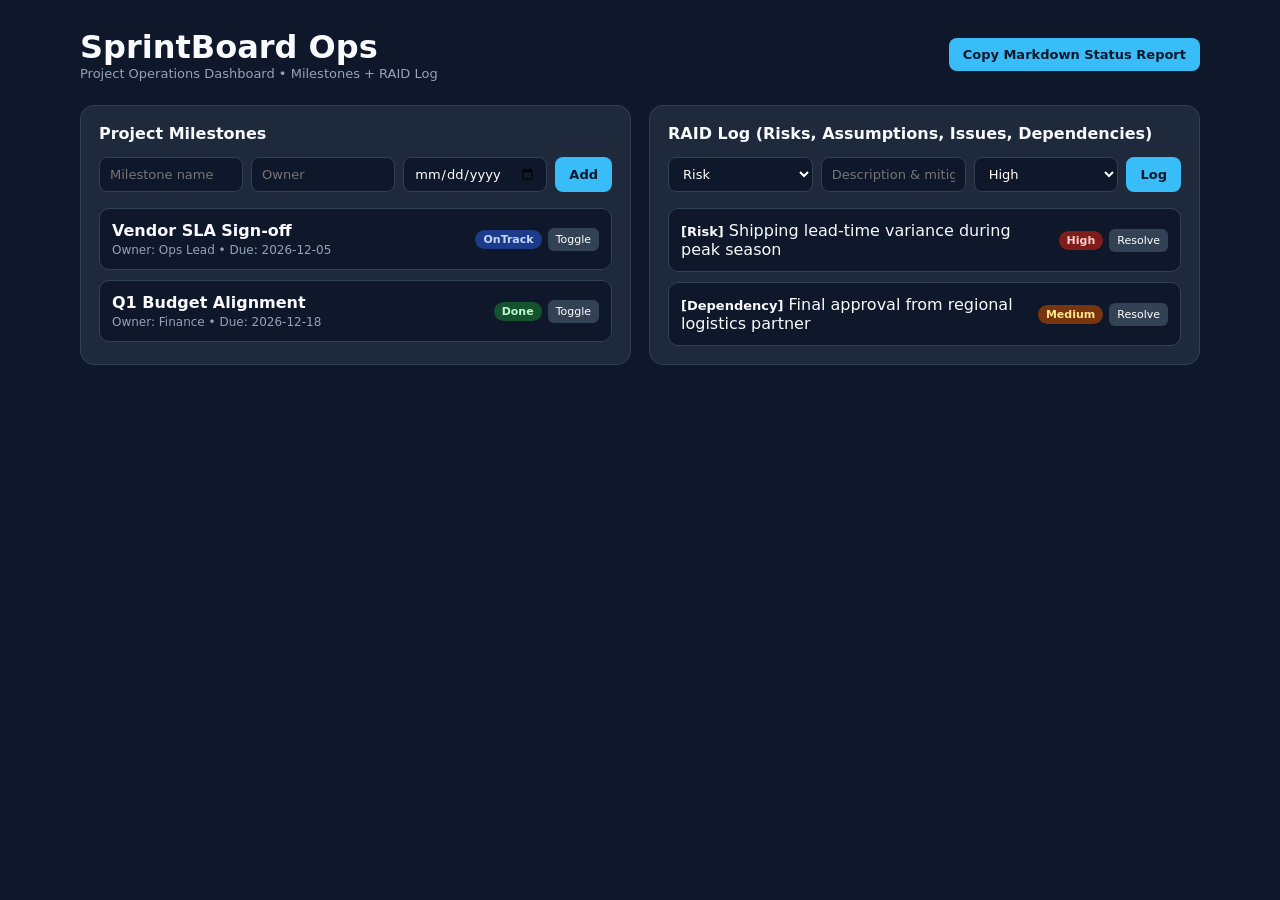
<file: index.html>
<!DOCTYPE html>
<html lang="en">
<head>
  <meta charset="UTF-8" />
  <meta name="viewport" content="width=device-width, initial-scale=1.0" />
  <title>SprintBoard Ops — Project Milestones & RAID Log</title>
  <link rel="stylesheet" href="styles.css" />
</head>
<body>
  <div class="container">
    <header>
      <div>
        <h1>SprintBoard Ops</h1>
        <p>Project Operations Dashboard &bull; Milestones + RAID Log</p>
      </div>
      <button class="btn primary" id="exportMdBtn">Copy Markdown Status Report</button>
    </header>

    <div class="grid">
      <section class="panel">
        <h2>Project Milestones</h2>
        <form id="msForm" class="inline-form">
          <input id="msTitle" placeholder="Milestone name" required />
          <input id="msOwner" placeholder="Owner" required />
          <input id="msDue" type="date" required />
          <button class="btn primary" type="submit">Add</button>
        </form>
        <div id="msList" class="list"></div>
      </section>

      <section class="panel">
        <h2>RAID Log (Risks, Assumptions, Issues, Dependencies)</h2>
        <form id="raidForm" class="inline-form">
          <select id="raidType">
            <option>Risk</option>
            <option>Assumption</option>
            <option>Issue</option>
            <option>Dependency</option>
          </select>
          <input id="raidDesc" placeholder="Description & mitigation" required />
          <select id="raidSeverity">
            <option>High</option>
            <option>Medium</option>
            <option>Low</option>
          </select>
          <button class="btn primary" type="submit">Log</button>
        </form>
        <div id="raidList" class="list"></div>
      </section>
    </div>
  </div>
  <script src="app.js"></script>
</body>
</html>
</file>
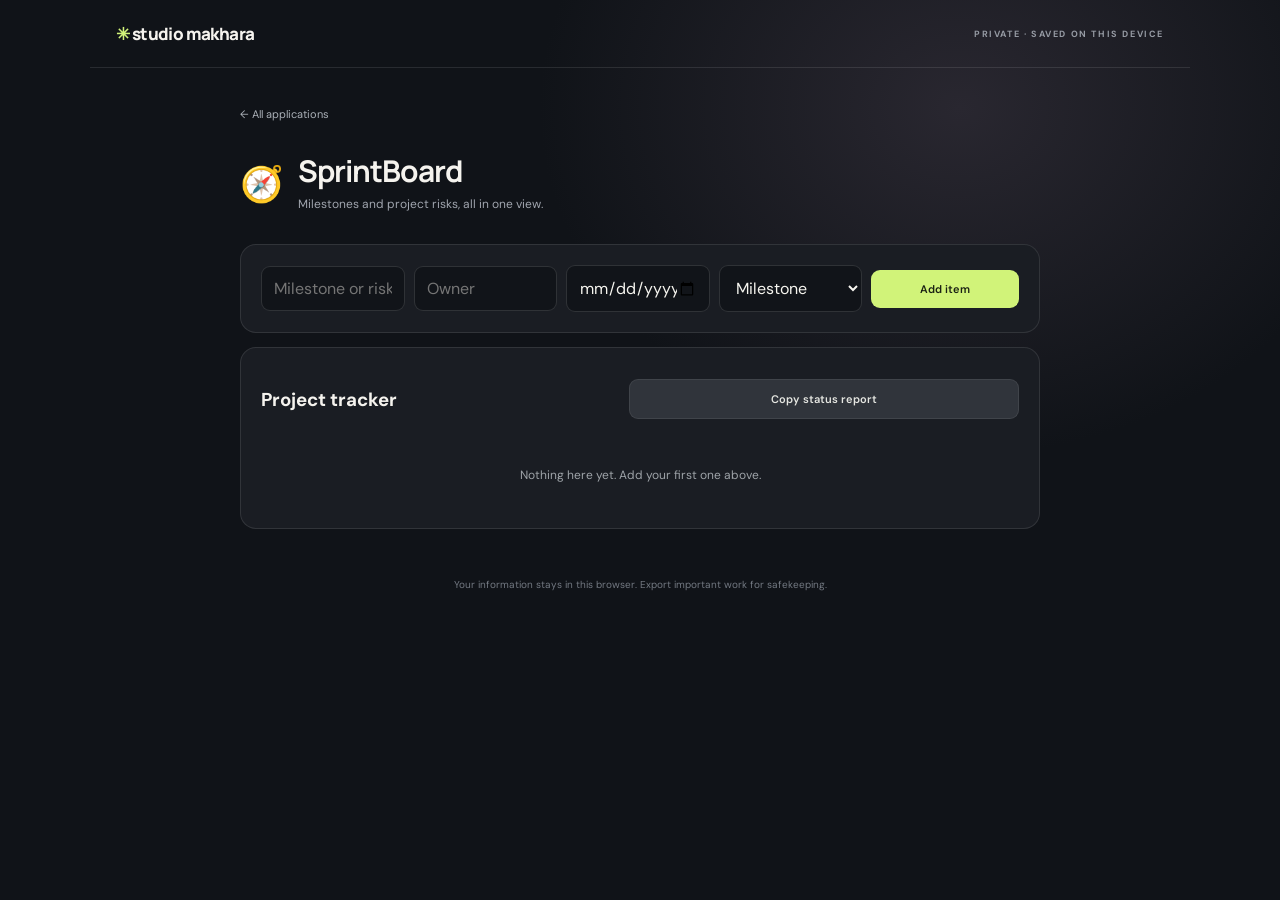
<file: app/index.html>
<!doctype html><html lang="en"><head><meta charset="utf-8"><meta name="viewport" content="width=device-width,initial-scale=1"><meta name="theme-color" content="#101318"><link rel="manifest" href="manifest.webmanifest"><link rel="stylesheet" href="styles.css"><title>sprintboard · Studio Makhara</title></head><body data-app="sprintboard"><script src="app.js"></script><script>if('serviceWorker' in navigator) navigator.serviceWorker.register('sw.js').catch(()=>{});</script></body></html>
</file>
<file: styles.css>
* { box-sizing: border-box; margin: 0; padding: 0; font-family: system-ui, -apple-system, sans-serif; }
body { background: #0f172a; color: #f8fafc; padding: 28px 18px; }
.container { max-width: 1120px; margin: 0 auto; }
header { display: flex; justify-content: space-between; align-items: center; flex-wrap: wrap; gap: 12px; margin-bottom: 24px; }
header p { color: #94a3b8; font-size: 13px; }
.grid { display: grid; grid-template-columns: repeat(auto-fit, minmax(440px, 1fr)); gap: 18px; }
.panel { background: #1e293b; border: 1px solid #334155; border-radius: 14px; padding: 18px; }
.panel h2 { font-size: 16px; margin-bottom: 14px; }
.inline-form { display: flex; flex-wrap: wrap; gap: 8px; margin-bottom: 16px; }
.inline-form input, .inline-form select { flex: 1; min-width: 110px; background: #0f172a; border: 1px solid #334155; color: #fff; padding: 8px 10px; border-radius: 8px; font-size: 13px; }
.btn { border: none; border-radius: 8px; padding: 9px 14px; font-weight: 600; cursor: pointer; font-size: 13px; }
.btn.primary { background: #38bdf8; color: #0f172a; }
.list { display: flex; flex-direction: column; gap: 10px; }
.row-item { background: #0f172a; border: 1px solid #334155; border-radius: 10px; padding: 12px; display: flex; justify-content: space-between; align-items: center; gap: 10px; }
.badge { padding: 3px 8px; border-radius: 999px; font-size: 11px; font-weight: 700; }
.badge.High { background: #7f1d1d; color: #fecaca; }
.badge.Medium { background: #78350f; color: #fde68a; }
.badge.Low { background: #14532d; color: #bbf7d0; }
.badge.Done { background: #14532d; color: #bbf7d0; }
.badge.OnTrack { background: #1e3a8a; color: #bfdbfe; }
.small-btn { background: #334155; color: #fff; border: none; border-radius: 6px; padding: 5px 8px; font-size: 11px; cursor: pointer; }
</file>
<file: app/styles.css>
@import url('https://fonts.googleapis.com/css2?family=DM+Sans:wght@400;500;600;700&family=Manrope:wght@400;500;600;700;800&display=swap');
:root{font-family:'DM Sans',sans-serif;color:#f5f3ee;background:#101318;--accent:#d1f379;--muted:#a0a5ae;--panel:#1b1f25;--line:#ffffff1a}*{box-sizing:border-box}body{margin:0;min-height:100vh;background:radial-gradient(ellipse at 75% 12%,#292730 0,transparent 31%),#101318}.top{height:68px;border-bottom:1px solid var(--line);display:flex;align-items:center;justify-content:space-between;max-width:1100px;margin:auto;padding:0 26px}.brand{font:800 17px Manrope,sans-serif;letter-spacing:-.6px;color:#f5f3ee;text-decoration:none}.brand:first-letter{color:var(--accent)}.top-note,.kicker{font-size:9px;letter-spacing:1.6px;color:#969ba4;font-weight:700}.wrap{max-width:1050px;margin:auto;padding:0 26px}.hero{padding:65px 6px 36px}.kicker{margin:0 0 18px}.hero h1{font:800 clamp(42px,6vw,67px)/1.05 Manrope,sans-serif;letter-spacing:-3.2px;margin:0}.hero h1 em{color:var(--accent);font-style:normal}.lede{color:#b2b6bc;font-size:14px;line-height:1.7;max-width:520px;margin:18px 0 0}.grid{display:grid;grid-template-columns:repeat(3,1fr);gap:13px}.app-card{display:flex;flex-direction:column;min-height:175px;border:1px solid var(--line);border-radius:17px;padding:18px;background:linear-gradient(140deg,#20242a,#181b21);text-decoration:none;color:inherit;transition:transform .2s,border .2s}.app-card:hover{transform:translateY(-3px);border-color:#d1f37977}.app-card .emoji{font-size:25px}.app-card h2{font:700 16px Manrope,sans-serif;margin:14px 0 5px}.app-card p{font-size:11px;color:var(--muted);line-height:1.55;margin:0;flex:1}.card-foot{display:flex;justify-content:space-between;align-items:center;margin-top:15px;color:#a4a9af;font-size:10px}.card-foot b{font-size:17px;color:var(--accent);font-weight:400}.app-page{max-width:850px;margin:34px auto;padding:0 25px}.back{color:#aab0b7;text-decoration:none;font-size:11px}.app-title{display:flex;align-items:center;gap:14px;margin:27px 0}.app-title .emoji{font-size:35px}.app-title h1{font:700 30px Manrope,sans-serif;letter-spacing:-1px;margin:0}.app-title p{color:var(--muted);font-size:12px;margin:5px 0}.panel{border:1px solid var(--line);background:#1a1d23;border-radius:16px;padding:20px;margin:14px 0}.row{display:flex;gap:9px;align-items:center;flex-wrap:wrap}.row>*{flex:1;min-width:110px}input,select,textarea{font:inherit;color:#f6f5ef;background:#111419;border:1px solid #ffffff20;border-radius:9px;padding:11px 12px;outline:none;width:100%}input:focus,select:focus,textarea:focus{border-color:#d1f37999}button,.btn{font:600 11px 'DM Sans',sans-serif;border:0;border-radius:9px;padding:12px 15px;background:var(--accent);color:#1b2114;cursor:pointer}button.secondary{background:#30343b;color:#e5e6e1;border:1px solid #ffffff14}.items{display:grid;gap:8px;margin-top:12px}.item{display:flex;align-items:center;gap:11px;padding:12px;background:#22262d;border-radius:11px}.item .grow{flex:1;min-width:0}.item strong{font-size:12px;display:block}.item small{font-size:10px;color:#9ca2a8}.item button{padding:8px 10px}.stats{display:flex;gap:10px;flex-wrap:wrap}.stat{flex:1;min-width:125px;background:#242830;padding:14px;border-radius:11px}.stat small{display:block;font-size:9px;color:#a4a8ac}.stat b{display:block;font:700 22px Manrope,sans-serif;margin-top:5px}.empty{color:#9ea3a8;text-align:center;padding:25px;font-size:12px}.timer{font:800 76px Manrope,sans-serif;text-align:center;letter-spacing:-4px;color:var(--accent);padding:15px}.toast{position:fixed;bottom:20px;left:50%;transform:translate(-50%,15px);background:var(--accent);color:#18200d;border-radius:9px;padding:12px 16px;font-size:11px;opacity:0;transition:.2s}.toast.show{opacity:1;transform:translate(-50%,0)}.hidden{display:none!important}footer{text-align:center;color:#737982;font-size:10px;padding:35px 0 25px}@media(max-width:700px){.grid{grid-template-columns:repeat(2,1fr)}.hero{padding-top:48px}.top-note{font-size:8px}.app-title h1{font-size:25px}}@media(max-width:460px){.grid{grid-template-columns:1fr}.app-card{min-height:150px}.top{padding:0 16px}.wrap{padding:0 16px}.hero h1{letter-spacing:-2px}.app-page{padding:0 15px}}
</file>
